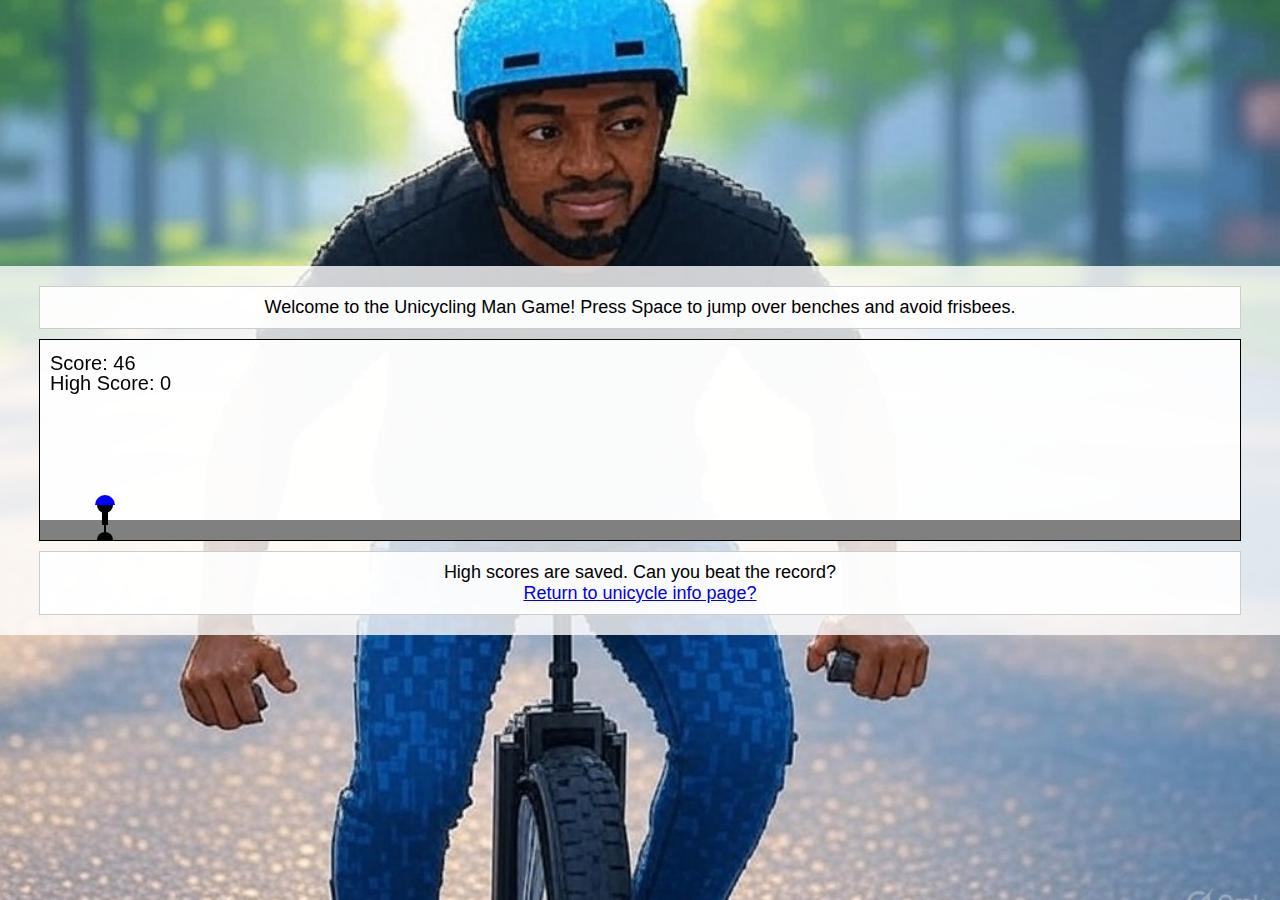
<file: pages/AI page.html>
<!DOCTYPE html>
<html lang="en">
<head>
    <meta charset="UTF-8">
    <meta name="viewport" content="width=device-width, initial-scale=1.0">
    <title>Unicycling Man Game</title>
    <style>
      body {
    display: flex;
    flex-direction: column;
    align-items: center;
    justify-content: center;
    min-height: 100vh;
    margin: 0;
    background-image: url('../assets/img/unicycle_man.jpg'); /* Corrected path */
    background-size: cover;
    background-position: center;
    background-repeat: no-repeat;
    font-family: Arial, sans-serif;
        }
        #gameContainer {
            display: flex;
            flex-direction: column;
            align-items: center;
            width: 100%;
            background-color: rgba(255, 255, 255, 0.8); /* Semi-transparent white overlay for readability */
            padding: 10px;
        }
        #gameCanvas {
            border: 1px solid black;
            background-color: rgba(255, 255, 255, 0.9); /* Slightly transparent canvas */
        }
        #textAbove, #textBelow {
            background-color: rgba(255, 255, 255, 0.9); /* Semi-transparent text boxes */
            border: 1px solid #ccc;
            padding: 10px;
            margin: 10px 0;
            width: calc(100% - 40px);
            max-width: 1180px;
            text-align: center;
            font-size: 18px;
        }
    </style>
</head>
<body>
    <div id="gameContainer">
        <div id="textAbove">Welcome to the Unicycling Man Game! Press Space to jump over benches and avoid frisbees.</div>
        <canvas id="gameCanvas"></canvas>
        <div id="textBelow">High scores are saved. Can you beat the record?
            <br> <a href="../pages/scratch.html">Return to unicycle info page?</a>

        </div>
    </div>
    <script>
        const canvas = document.getElementById('gameCanvas');
        const ctx = canvas.getContext('2d');

        // Set initial canvas size
        function resizeCanvas() {
            const maxWidth = 1200;
            const minWidth = 400;
            let newWidth = window.innerWidth - 20; // 10px margin on each side
            if (newWidth > maxWidth) newWidth = maxWidth;
            if (newWidth < minWidth) newWidth = minWidth;
            canvas.width = newWidth;
            canvas.height = 200;
        }

        // Call on load and window resize
        resizeCanvas();
        window.addEventListener('resize', resizeCanvas);

        // Game variables
        const groundY = 180;
        let character = {
            x: 50,
            y: groundY,
            width: 30,
            height: 30,
            vy: 0,
            gravity: 0.5,
            jumpStrength: -12,
            isJumping: false
        };
        let obstacles = [];
        let score = 0;
        let highScore = localStorage.getItem('highScore') ? parseInt(localStorage.getItem('highScore')) : 0;
        let isGameOver = false;
        let obstacleSpeed = 5;
        let obstacleFrequency = 100;
        let lastObstacleX = canvas.width;

        // Draw the unicycling man with red helmet
        function drawCharacter() {
            // Head
            ctx.fillStyle = 'black';
            ctx.beginPath();
            ctx.arc(character.x + 15, character.y - 15, 8, 0, Math.PI * 2);
            ctx.fill();
            // Body
            ctx.fillRect(character.x + 12, character.y - 10, 6, 15);
            // Unicycle wheel
            ctx.beginPath();
            ctx.arc(character.x + 15, character.y + 20, 8, 0, Math.PI * 2);
            ctx.fill();
            // Unicycle frame
            ctx.fillRect(character.x + 14, character.y + 5, 2, 15);
              // Red helmet (semi-circle on top of head)
              ctx.fillStyle = 'Blue';
            ctx.beginPath();
            ctx.arc(character.x + 15, character.y - 15, 10, Math.PI, 2 * Math.PI);
            ctx.fill();
        }

        // Draw obstacles
        function drawObstacles() {
            obstacles.forEach(obstacle => {
                if (obstacle.type === 'bench') {
                    ctx.fillStyle = 'brown';
                    // Seat
                    ctx.fillRect(obstacle.x, obstacle.y + 10, obstacle.width, 10);
                    // Backrest
                    ctx.fillRect(obstacle.x, obstacle.y, obstacle.width, 10);
                    // Legs
                    ctx.fillRect(obstacle.x + 5, obstacle.y + 20, 5, 10);
                    ctx.fillRect(obstacle.x + obstacle.width - 10, obstacle.y + 20, 5, 10);
                } else if (obstacle.type === 'frisbee') {
                    ctx.fillStyle = 'red';
                    ctx.fillRect(obstacle.x, obstacle.y, obstacle.width, obstacle.height);
                }
            });
        }

        // Update character position
        function updateCharacter() {
            if (character.isJumping) {
                character.vy += character.gravity;
                character.y += character.vy;
                if (character.y >= groundY) {
                    character.y = groundY;
                    character.vy = 0;
                    character.isJumping = false;
                }
            }
        }

        // Update obstacles
        function updateObstacles() {
            obstacles.forEach(obstacle => {
                obstacle.x -= obstacleSpeed;
            });
            obstacles = obstacles.filter(obstacle => obstacle.x + obstacle.width > 0);
        }

        // Generate obstacles with spacing
        function generateObstacles() {
            if (isGameOver) return;
            if (Math.random() < 1 / obstacleFrequency && lastObstacleX < canvas.width - 200) {
                let type = Math.random() < 0.5 ? 'bench' : 'frisbee';
                let obstacle;
                if (type === 'bench') {
                    obstacle = {
                        type: 'bench',
                        x: canvas.width,
                        y: groundY - 30,
                        width: 40,
                        height: 30
                    };
                } else {
                    obstacle = {
                        type: 'frisbee',
                        x: canvas.width,
                        y: 100,
                        width: 30,
                        height: 8
                    };
                }
                obstacles.push(obstacle);
                lastObstacleX = canvas.width;
            }
            lastObstacleX -= obstacleSpeed;
        }

        // Collision detection
        function checkCollisions() {
            obstacles.forEach(obstacle => {
                if (obstacle.type === 'bench') {
                    if (character.x + character.width > obstacle.x &&
                        character.x < obstacle.x + obstacle.width &&
                        character.y + character.height > obstacle.y) {
                        isGameOver = true;
                    }
                } else if (obstacle.type === 'frisbee') {
                    if (character.x + character.width > obstacle.x &&
                        character.x < obstacle.x + obstacle.width &&
                        character.y < obstacle.y + obstacle.height) {
                        isGameOver = true;
                    }
                }
            });
        }

        // Handle user input
        document.addEventListener('keydown', function(event) {
            if (event.code === 'Space' && !character.isJumping && !isGameOver) {
                character.vy = character.jumpStrength;
                character.isJumping = true;
            }
            if (isGameOver && event.code === 'Space') {
                init();
            }
        });

        // Main game loop
        function gameLoop() {
            if (isGameOver) {
                if (score > highScore) {
                    highScore = score;
                    localStorage.setItem('highScore', highScore);
                }
                ctx.fillStyle = 'rgba(0,0,0,0.5)';
                ctx.fillRect(0, 0, canvas.width, canvas.height);
                ctx.fillStyle = 'white';
                ctx.font = '30px Arial';
                ctx.fillText('Game Over! Press Space to Restart', canvas.width / 2 - 200, 100);
                ctx.fillText('Score: ' + score, canvas.width / 2 - 50, 140);
                ctx.fillText('High Score: ' + highScore, canvas.width / 2 - 70, 180);
                return;
            }

            ctx.clearRect(0, 0, canvas.width, canvas.height);

            // Draw ground
            ctx.fillStyle = 'gray';
            ctx.fillRect(0, groundY, canvas.width, 20);

            drawCharacter();
            drawObstacles();
            updateCharacter();
            updateObstacles();
            generateObstacles();
            checkCollisions();

            // Update score
            score++;
            ctx.fillStyle = 'black';
            ctx.font = '20px Arial';
            ctx.fillText('Score: ' + score, 10, 30);
            ctx.fillText('High Score: ' + highScore, 10, 50);

            // Increase difficulty
            if (score % 1000 === 0) {
                obstacleSpeed += 1;
                obstacleFrequency -= 10;
                if (obstacleFrequency < 20) obstacleFrequency = 20;
            }

            requestAnimationFrame(gameLoop);
        }

        // Initialize game
        function init() {
            character.y = groundY;
            character.vy = 0;
            character.isJumping = false;
            obstacles = [];
            score = 0;
            isGameOver = false;
            obstacleSpeed = 5;
            obstacleFrequency = 100;
            lastObstacleX = canvas.width;
            gameLoop();
        }

        // Start the game
        init();
    </script>
</body>
</html>
</file>
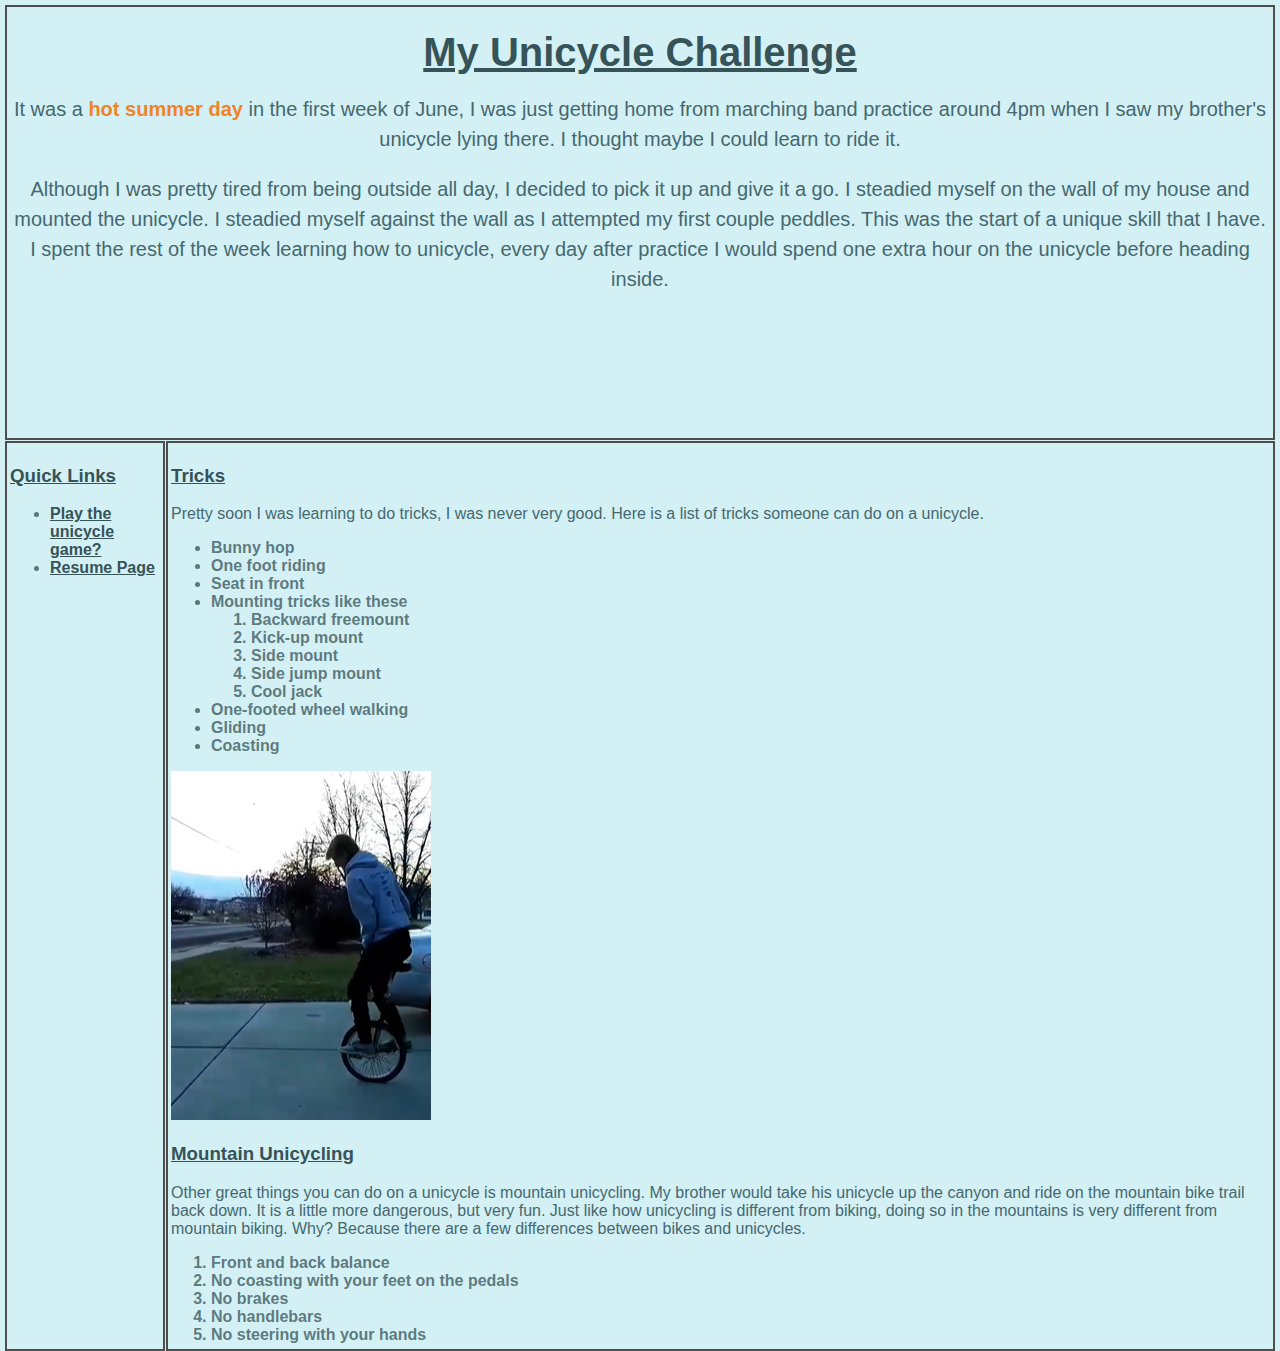
<file: pages/scratch.html>
<!DOCTYPE html>
<html lang="en">
    <head>
        <title>Scratch</title>
        <link href="../css/scratch_styles.css" rel="stylesheet" type="text/css"/>
    </head>
    <body>
        <div class="common_div header_div">
            <h1 class="heading">My Unicycle Challenge</h1>
            <p class="text">It was a <span class="story">hot summer day</span> in the first week of June, I was just getting home from marching band practice around 4pm when I saw my brother's unicycle lying there. I thought maybe I could learn to ride it. 
            </p><p class="text">Although I was pretty tired from being outside all day, I decided to pick it up and give it a go. I steadied myself on the wall of my house and mounted the unicycle. I steadied myself against the wall as I attempted my first couple peddles. This was the start of a unique skill that I have. I spent the rest of the week learning how to unicycle, every day after practice I would spend one extra hour on the unicycle before heading inside.</p>
        </div>
        <div class="common_div left_div">
            <h3 class="heading">Quick Links</h3>
            <ul class="bullets">
                <li><a class="heading" href="../pages/AI page.html">Play the unicycle game?</a></li>
                <li><a class="heading" href="../index.html">Resume Page</a> </li>
            </ul>
        </div>
        <div class="common_div main_div">
            <h3 id="tricks" class="heading">Tricks</h3>
            <p class="text">Pretty soon I was learning to do tricks, I was never very good. Here is a list of tricks someone can do on a unicycle.</p>
            <ul class="text bullets">
                <li>Bunny hop</li>
                <li>One foot riding</li>
                <li>Seat in front</li>
                <li>Mounting tricks like these
                    <ol>
                        <li>Backward freemount</li>
                        <li>Kick-up mount</li>
                        <li>Side mount</li>
                        <li>Side jump mount</li>
                        <li>Cool jack</li>
                    </ol>
                </li>
                <li>One-footed wheel walking</li>
                <li>Gliding</li>
                <li>Coasting</li>
            </ul>
            <img src="../assets/img/me_unicycle.png" alt="Me on a unicycle">
            <h3 class="heading">Mountain Unicycling</h3>
            <p class="text">Other great things you can do on a unicycle is mountain unicycling. My brother would take his unicycle up the canyon and ride on the mountain bike trail back down. It is a little more dangerous, but very fun. Just like how unicycling is different from biking, doing so in the mountains is very different from mountain biking. Why? Because there are a few differences between bikes and unicycles.</p>
            <ol class="bullets text">
                <li>Front and back balance</li>
                <li>No coasting with your feet on the pedals</li>
                <li>No brakes</li>
                <li>No handlebars</li>
                <li>No steering with your hands</li>
            </ol>
            <p class="text">These differences make it really hard if you are only used to mountain biking, like me, so I never tried it even though I think it is sick. I remember watching videos with my brother about people doing tricks and unicycling in the mountains.</p>
            <p class="text">Watch this inspiring video about someone unicycling on a mountain bike trail.</p>
            <iframe width="560" height="315" src="https://www.youtube.com/embed/cGMJE2S4W9o?si=EcdIB01AoftIBc0Z" title="YouTube video player" frameborder="0" allow="accelerometer; autoplay; clipboard-write; encrypted-media; gyroscope; picture-in-picture; web-share" referrerpolicy="strict-origin-when-cross-origin" allowfullscreen></iframe>
            <p class="text">Videos like these are so cool! But the coolest thing about unicycling is unicycling parkour. Just like bike parkour, you can do it on a unicycle, and if you know tricks, it is even better. <a href="#tricks">Go to a list of tricks</a>. I made a game using AI that does unicycle parkour. You will jump over benches and avoid frisbees as you try to get the highest score.</p>
            <a class="heading" href="../pages/AI page.html">Play the unicycle game?</a>
            <p class="text">Here is one last experience: I suddenly became an odd kind of cool because I could unicycle. It's a neat skill that makes you kind of cool. If I were placed on a coolness scale, I would be in the same zone as Nick on this scale. An above-average coolness.</p>
            <div class='tableauPlaceholder' id='viz1744864899089' style='position: relative'>
                <noscript>
                    <a href='#'><img alt='Sheet 1' src='https://public.tableau.com/static/images/Co/CoolnessRating/Sheet1/1_rss.png' style='border: none' /></a>
                </noscript>
                <object class='tableauViz' style='display:none;'>
                    <param name='host_url' value='https%3A%2F%2Fpublic.tableau.com%2F' />
                    <param name='embed_code_version' value='3' />
                    <param name='site_root' value='' />
                    <param name='name' value='CoolnessRating/Sheet1' />
                    <param name='tabs' value='no' />
                    <param name='toolbar' value='yes' />
                    <param name='static_image' value='https://public.tableau.com/static/images/Co/CoolnessRating/Sheet1/1.png' />
                    <param name='animate_transition' value='yes' />
                    <param name='display_static_image' value='yes' />
                    <param name='display_spinner' value='yes' />
                    <param name='display_overlay' value='yes' />
                    <param name='display_count' value='yes' />
                   BIGBRAIN_MODE<language' value='en-US' />
                </object>
            </div>
            <script type='text/javascript'>
                var divElement = document.getElementById('viz1744864899089');
                var vizElement = divElement.getElementsByTagName('object')[0];
                vizElement.style.width='100%';
                vizElement.style.height=(divElement.offsetWidth*0.75)+'px';
                var scriptElement = document.createElement('script');
                scriptElement.src = 'https://public.tableau.com/javascripts/api/viz_v1.js';
                vizElement.parentNode.insertBefore(scriptElement, vizElement);
            </script>
        </div>
    </body>
</html>
</file>
<file: css/scratch_styles.css>
body {
    background-color: rgba(155, 220, 233, 0.438);
}

.heading {
    color: rgb(54, 83, 88);
    text-decoration: underline;
    font-family: 'Segoe UI', Tahoma, Geneva, Verdana, sans-serif;
}

.text {
    color:  rgb(69, 104, 111);
    font-family: 'Segoe UI', Tahoma, Geneva, Verdana, sans-serif;
}
.bullets {
    text-decoration: dashed;
    font-weight: bolder;
    color:  rgba(54, 83, 88, 0.763);
}
.story {
    font-weight: bold;
    color:   rgb(241, 131, 41); !important
}

.common_div {
    border: 2px solid rgb(77, 77, 77);
    position: absolute;
    overflow: auto;
    padding: 3px;
}
.header_div{
    top: 5px;
    left: 5px;
    right: 5px;
    height: 425px;
    text-align: center;
    line-height: 30px;
    font-size: 20px;
}

.left_div {
    top: 441px;
    left: 5px;
    width: 150px;
    height: 900px;
    bottom: 216px;
}

.main_div {
    top: 441px;
    left: 166px;
    right: 5px;
    height: 900px;
    bottom: 10px;
}
</file>
